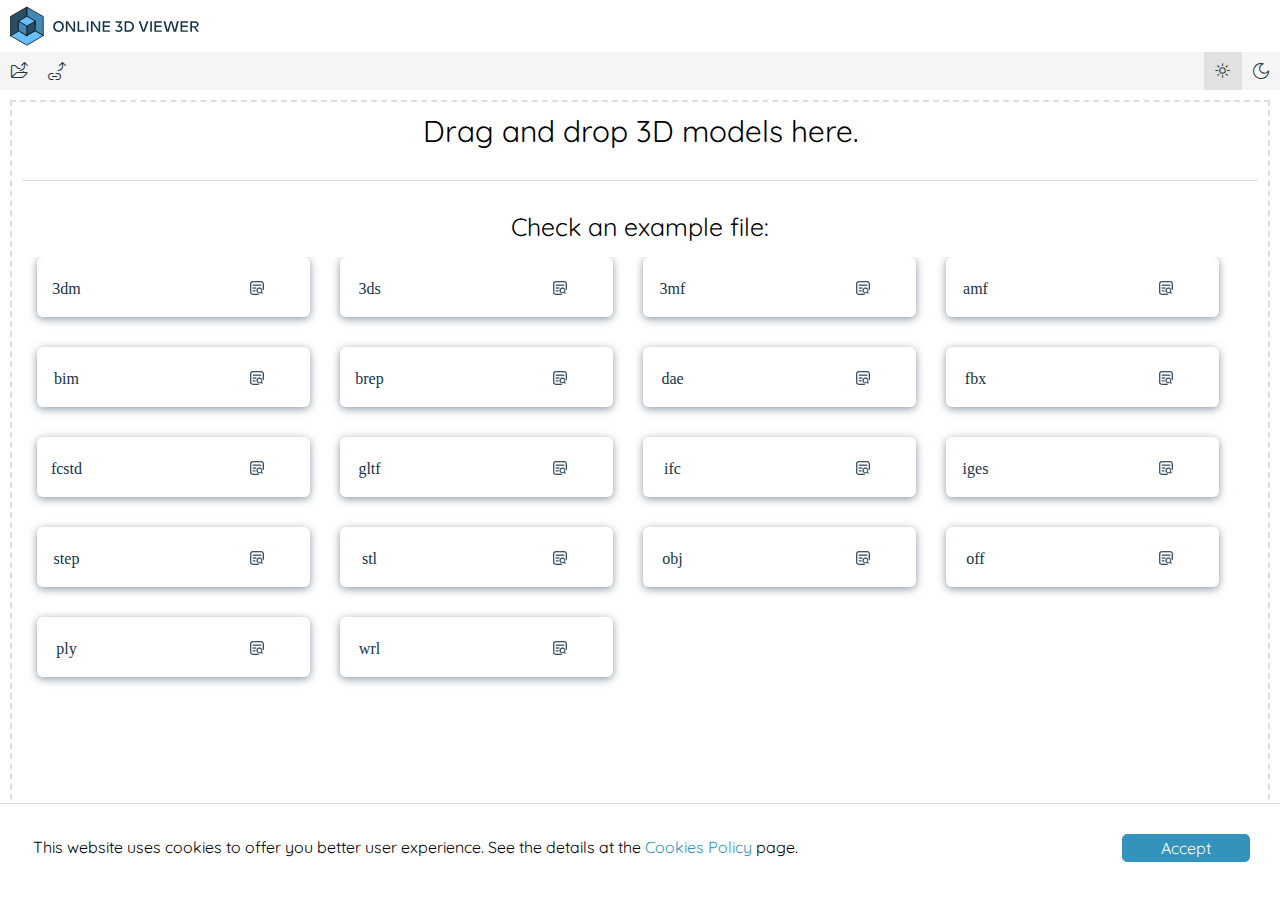
<file: index.html>
<!DOCTYPE html>
<html>

<head>
    <meta http-equiv="content-type" content="text/html;charset=utf-8">
    <meta name="viewport" content="width=device-width, user-scalable=no">
    <link rel="icon" type="image/png" href="assets/images/3dviewer_net_favicon.ico">
    <link rel="canonical" href="https://3dviewer.net">

    <title>Online 3D Viewer</title>

    <!-- meta start -->
    <!-- meta end -->

    <link rel="stylesheet" type="text/css" href="o3dv/o3dv.website.min.css?v=0.12.0">
    <script type="text/javascript" src="o3dv/o3dv.website.min.js?v=0.12.0"></script>


    <!-- analytics start -->
    <script type="text/javascript">
        OV.SetWebsiteEventHandler ((eventName, eventLabel, eventParams) => {
            console.log ({
                eventName : eventName,
                eventLabel : eventLabel,
                eventParams : eventParams
            });
        });
    </script>
    <!-- analytics end -->

    <script type="text/javascript">
         OV.StartWebsite ('libs');
    </script>

</head>

<body>
    <input type="file" id="open_file" style="display:none;" multiple></input>
    <div class="header" id="header">
        <div class="title">
            <div class="title_left">
                <a href="index.html">
                    <svg class="logo_image"><use href="assets/images/3dviewer_net_logo_text.svg#logo"></use></svg>
                </a>
            </div>
            <div class="main_file_name only_full_width" id="main_file_name"></div>
        </div>
        <div class="toolbar" id="toolbar"></div>
    </div>
    <div class="main" id="main">
        <div class="main_left_container only_full_width" id="main_left_container">
            <div class="main_navigator ov_panel_set_container" id="main_navigator"></div>
            <div class="main_splitter" id="main_navigator_splitter"></div>
        </div>
        <div class="main_viewer" id="main_viewer"></div>
        <div class="main_right_container only_full_width" id="main_right_container">
            <div class="main_splitter" id="main_sidebar_splitter"></div>
            <div class="main_sidebar ov_panel_set_right_container" id="main_sidebar"></div>
        </div>
    </div>
    <div class="intro ov_thin_scrollbar" id="intro">
        <div class="intro_content" id="intro_content">
            <div class="intro_logo">
                <!-- <svg class="intro_logo"><use href="assets/images/3dviewer_net_logo_text.svg#logo"></use></svg> -->
                <div class="intro_dragdrop_text">Drag and drop 3D models here.</div>
            </div>
            <div class="intro_formats">
                <div class="intro_formats_title">Check an example file:</div>
                <div class="intro_file_formats">
                    <div class="intro_file_formatsa">
                        <div class="filediv">3dm</div>
                        <a href="#model=assets/models/RhinoLogo.3dm"></a>
                    </div>
                    <div class="intro_file_formatsa">
                        <div class="filediv">3ds</div>
                        <a href="#model=assets/models/cubes.3ds,assets/models/texture.png"></a>
                    </div>
                    
                    <div class="intro_file_formatsa">
                        <div class="filediv">3mf</div>
                        <a href="#model=assets/models/rhombicuboctahedron.3mf"></a>
                    </div>
                    
                    <div class="intro_file_formatsa">
                        <div class="filediv">amf</div>
                        <a href="#model=assets/models/rook.amf"></a>
                    </div>
                    
                    <div class="intro_file_formatsa">
                        <div class="filediv">bim</div>
                        <a href="#model=assets/models/MultipleMeshes.bim"></a>
                    </div>
                    
                    <div class="intro_file_formatsa">
                        <div class="filediv">brep</div>
                        <a href="#model=assets/models/as1_pe_203.brep"></a>
                    </div>
                    
                    <div class="intro_file_formatsa">
                        <div class="filediv">dae</div>
                        <a href="#model=assets/models/X_Bot.dae"></a>
                    </div>
                    
                    <div class="intro_file_formatsa">
                        <div class="filediv">fbx</div>
                        <a href="#model=assets/models/Y_Bot.fbx"></a>
                    </div>
                    
                    <div class="intro_file_formatsa">
                        <div class="filediv">fcstd</div>
                        <a href="#model=assets/models/ArchDetail.FCStd"></a>
                    </div>
                    
                    <div class="intro_file_formatsa">
                        <div class="filediv">gltf</div>
                        <a href="#model=assets/models/DamagedHelmet.glb"></a>
                    </div>
                    
                    <div class="intro_file_formatsa">
                        <div class="filediv">ifc</div>
                        <a href="#model=assets/models/haus.ifc"></a>
                    </div>
                    
                    <div class="intro_file_formatsa">
                        <div class="filediv">iges</div>
                        <a href="#model=assets/models/as1_pe_203.igs"></a>
                    </div>
                    
                    <div class="intro_file_formatsa">
                        <div class="filediv">step</div>
                        <a href="#model=assets/models/as1_pe_203.stp"></a>
                    </div>
                    
                    <div class="intro_file_formatsa">
                        <div class="filediv">stl</div>
                        <a href="#model=assets/models/utah_teapot.stl"></a>
                    </div>
                    
                    <div class="intro_file_formatsa">
                        <div class="filediv">obj</div>
                        <a href="#model=assets/models/solids.obj,assets/models/solids.mtl"></a>
                    </div>
                    
                    <div class="intro_file_formatsa">
                        <div class="filediv">off</div>
                        <a href="#model=assets/models/cube.off"></a>
                    </div>
                    
                    <div class="intro_file_formatsa">
                        <div class="filediv">ply</div>
                        <a href="#model=assets/models/cow.ply"></a>
                    </div>
                    
                    <div class="intro_file_formatsa">
                        <div class="filediv">wrl</div>
                        <a href="#model=assets/models/extrusion3.wrl"></a>
                    </div>  
                </div>
                <div class="intro_file_formats" id="fileList">
                    <!-- 文件列表将通过 JavaScript 动态生成 -->
                </div>
            </div>
        </div>
    </div>
</body>

<script>
    document.addEventListener("DOMContentLoaded", function() {
        // 获取上传按钮和文件输入框
        var uploadButton = document.getElementById("uploadButton");
        var fileInput = document.getElementById("fileInput");
        var fileList = document.getElementById("fileList");

        // 添加点击事件监听器
        uploadButton.addEventListener("click", function() {
            // 触发文件选择框
            fileInput.click();
        });

        // 添加文件变化事件监听器
        fileInput.addEventListener("change", function() {
            // 创建 FormData 对象，用于将文件数据发送到服务器
            var formData = new FormData();
            formData.append("file", fileInput.files[0]);

            // 发送 AJAX 请求
            var xhr = new XMLHttpRequest();
            xhr.open("POST", "/sansi/model/preview/upload");
            xhr.onload = function() {
                if (xhr.status === 200) {
                    // 文件上传成功后刷新文件列表
                    fetchFileList();
                    alert("文件上传成功");
                } else {
                    alert("文件上传失败");
                }
            };
            xhr.send(formData);
        });

        // 定义生成文件列表的函数
        function renderFileList(files) {
            // 清空文件列表容器
            fileList.innerHTML = "";

            // 遍历文件列表，动态生成文件列表项
            files.forEach(function(filename) {
                // 创建文件列表项容器
                var fileItem = document.createElement("div");
                fileItem.classList.add("intro_file_form_user");

                // 创建文件名容器
                var fileNameDiv = document.createElement("div");
                fileNameDiv.textContent = filename;
                fileNameDiv.classList.add("test")

                // 创建文件名链接
                var fileLink = document.createElement("a");
                fileLink.href = "#model=/sansi/model/preview/models/" + filename;

                // 创建删除按钮
                var deleteButton = document.createElement("div");
                deleteButton.classList.add("deleteButton");

                var copyLinkButton = document.createElement("div");
                copyLinkButton.classList.add("copyButton")

                // 添加点击事件监听器，点击按钮复制链接到剪贴板
                copyLinkButton.addEventListener("click", function() {
                    var linkToCopy = window.location.origin + "/sansi/model/preview/models/" + filename;

                    // 创建一个临时的 textarea 元素来存放链接
                    var tempTextArea = document.createElement("textarea");
                    tempTextArea.value = linkToCopy;

                    // 将 textarea 元素添加到页面中
                    document.body.appendChild(tempTextArea);

                    // 选中并复制链接
                    tempTextArea.select();
                    document.execCommand("copy");

                    // 移除临时的 textarea 元素
                    document.body.removeChild(tempTextArea);

                    // 提示用户链接已复制
                    alert("链接已复制到剪贴板");
                });

                // 添加点击事件监听器，点击按钮弹出确认框
                deleteButton.addEventListener("click", function() {
                    var confirmed = confirm("确定要删除文件 " + filename + " 吗？");
                    if (confirmed) {
                        // 发送删除请求
                        fetch("/sansi/model/preview/delete", {
                            method: "POST",
                            headers: {
                                "Content-Type": "application/x-www-form-urlencoded"
                            },
                            body: "filename=" + encodeURIComponent(filename)
                        })
                            .then(response => response.json())
                            .then(data => {
                                // 删除成功后重新渲染文件列表
                                if (data.message === "文件删除成功") {
                                    fetchFileList();
                                } else {
                                    alert("删除文件失败：" + data.error);
                                }
                            })
                            .catch(error => console.error("Error deleting file:", error));
                    }
                });
                // 将文件名链接和删除按钮添加到文件列表项容器中
                fileItem.appendChild(fileNameDiv);
                fileItem.appendChild(fileLink);
                fileItem.appendChild(copyLinkButton);
                fileItem.appendChild(deleteButton);
                // 将文件列表项添加到文件列表容器中
                fileList.appendChild(fileItem);
            });
        }

        // 定义获取文件列表的函数
        function fetchFileList() {
            fetch("/sansi/model/preview/list")
                .then(response => response.json())
                .then(data => {
                    renderFileList(data.files);
                })
                .catch(error => console.error("Error fetching file list:", error));
        }

        // 首次加载页面时获取文件列表
        fetchFileList();
    });
</script>


<style>
.intro_file_formats {
    display: flex;
    flex-wrap: wrap; /* 当内容超出一行时自动换行 */
    justify-content: left;
    white-space: nowrap; /* 防止文本换行 */
    overflow: hidden; /* 隐藏超出部分 */
    text-overflow: ellipsis; /* 超出部分显示为... */
    }
    .uploadButtonfont{
        width: 56px;
        height: 14px;
        font-family: SourceHanSansCN-Medium;
        font-size: 14px;
        font-weight: normal;
        font-stretch: normal;
        letter-spacing: 0px;
        color: #ffffff;
    }
    .uploadButton {
        width: 128px;
        height: 28px;
        background-color: #15334a;
        border-radius: 4px;
    }
    .uploadButton:hover {
        background-color: #0056b3;
        border-color: #0056b3;
    }
    .intro_file_formatsa {
        width: 273px;
        height: 60px;
        background-color: #ffffff;
        box-shadow: 0px 2px 8px 0px rgba(90, 110, 125, 0.7);
        border-radius: 6px;
        margin-bottom: 30px;
        margin-left: 15px;
        margin-right: 15px;
        display: flex;
        justify-content: space-between; /* 添加此行 */
        align-items: center; /* 垂直居中对齐 */
    }

    .intro_file_formatsa > div {
        margin-left: 13px;
        width: 33px;
        height: 14px;
        font-family: SourceHanSansCN-Medium;
        font-size: 16px;
        font-weight: normal;
        font-stretch: normal;
        letter-spacing: 0px;
        color: #15334a;
    }

    .intro_file_formatsa > a {
        width: 0px !important; 
        height: 8px !important;
        display: inline-block;
        margin-left: 6px;
        margin-right: 46px;
        background-image: url('assets/images/icon-chakan.png');
        background-size: 18px 18px; /* 修正背景图片尺寸 */
    }

    .intro_file_form_user {
        width: 273px;
        height: 60px;
        background-color: #ffffff;
        box-shadow: 0px 2px 8px 0px rgba(90, 110, 125, 0.7);
        border-radius: 6px;
        margin-bottom: 30px;
        margin-left: 15px;
        margin-right: 15px;
        display: flex;
        align-items: center; /* 垂直居中对齐 */
    }

    .intro_file_form_user > a {
        width: 0px !important; 
        height: 8px !important;
        display: inline-block;
        margin-left: 6px;
        margin-right: 14px;
        background-image: url('assets/images/icon-chakan.png');
        background-size: 18px 18px; /* 修正背景图片尺寸 */
    }

    .test{
        margin-left: 13px;
        margin-right: 0px;
        text-align: left;
        width: 163px;
        height: 14px;
        font-family: SourceHanSansCN-Medium;
        font-size: 16px;
        font-weight: normal;
        font-stretch: normal;
        letter-spacing: 0px;
        color: #15334a;
    }
    .deleteButton {
        width: 18px !important; 
        height: 18px !important;
        margin-left: 9px;
        margin-right: 9px;
        background-image: url('assets/images/icon-shanchu.png');
        background-size: 18px 18px; /* 修正背景图片尺寸 */
    }
    /* 悬停时改变背景颜色 */
    .deleteButton:hover {
        background-color: #c9e5f8;;
    }
    .copyButton {
        width: 18px !important; 
        height: 18px !important;
        background-image: url('assets/images/icon-fuzhi.png');
        background-size: 18px 18px; /* 修正背景图片尺寸 */
    }
    /* 悬停时改变背景颜色 */
    .copyButton:hover {
        background-color: #c9e5f8;;
    }
</style>

<style>
    div.intro_content {
        width: 100% !important;
        max-width: 100% !important;
        top:0px !important;
    }
</style>
</html>
</file>
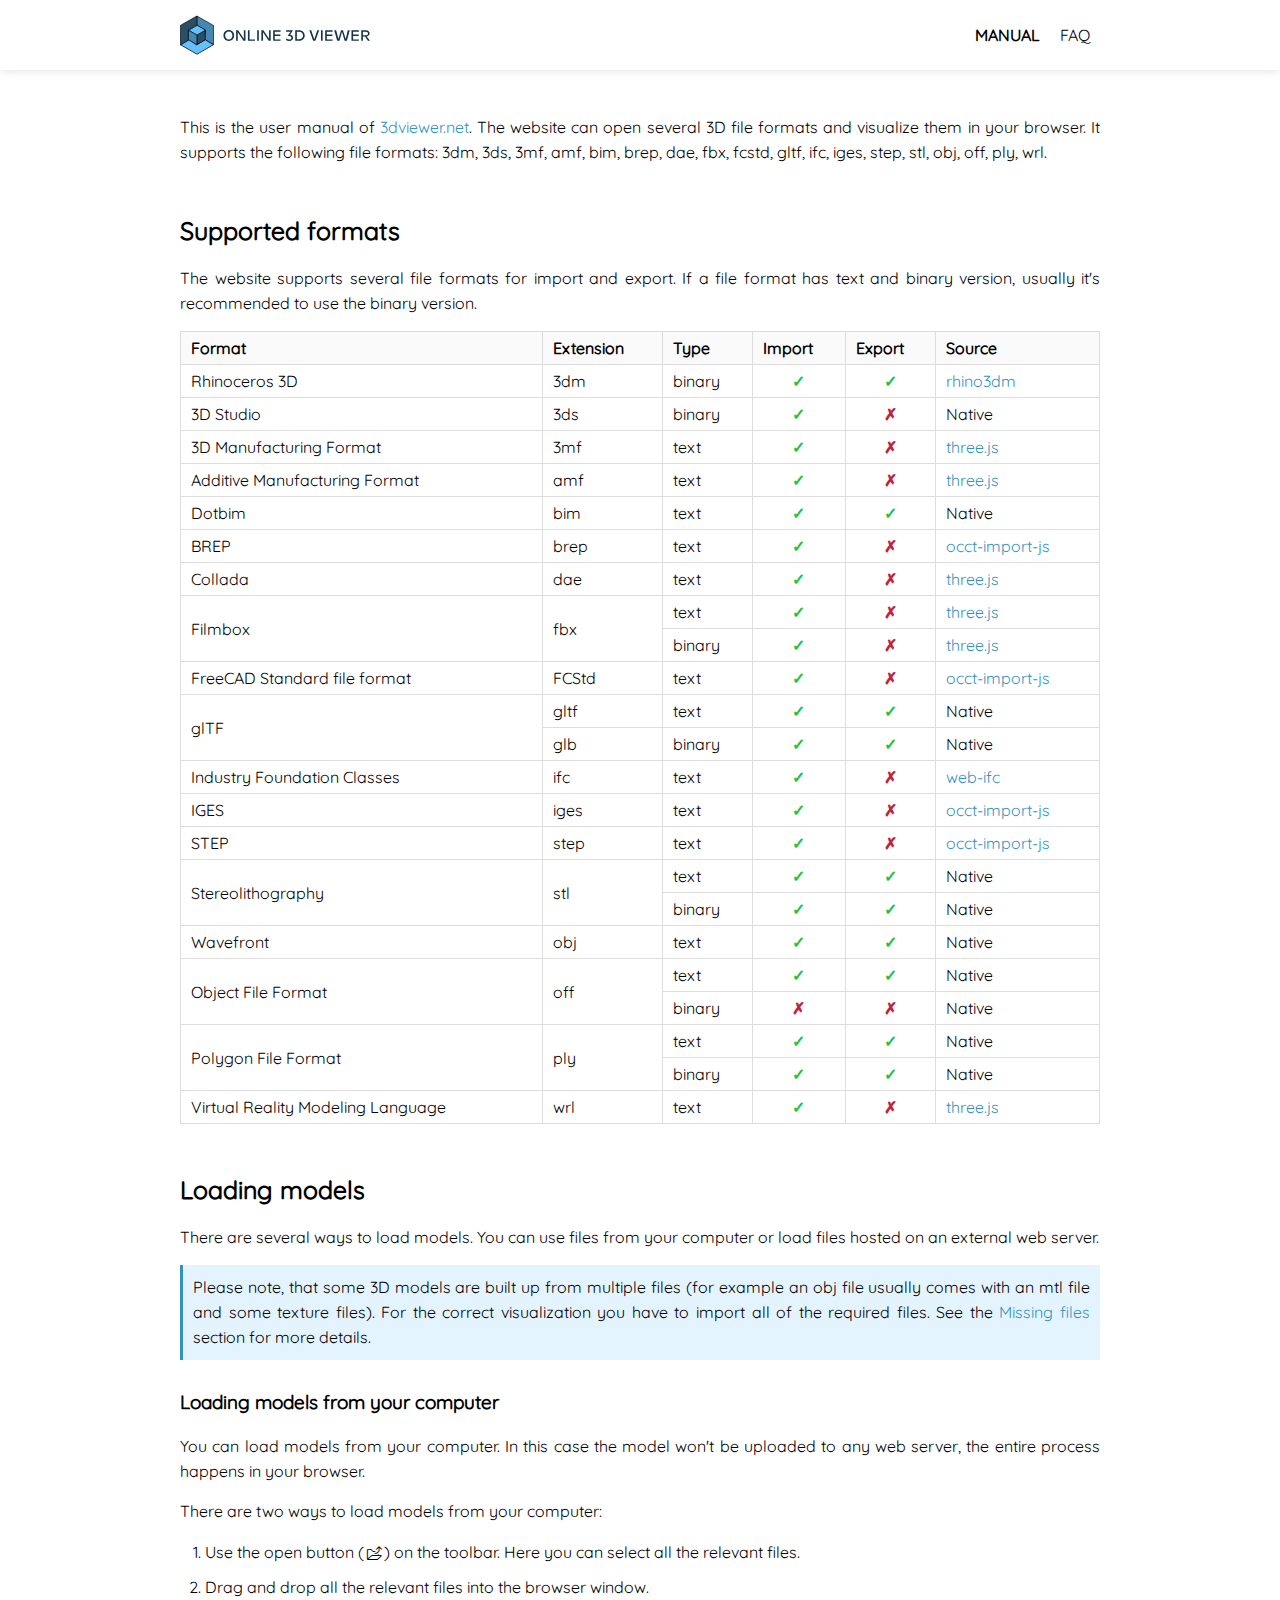
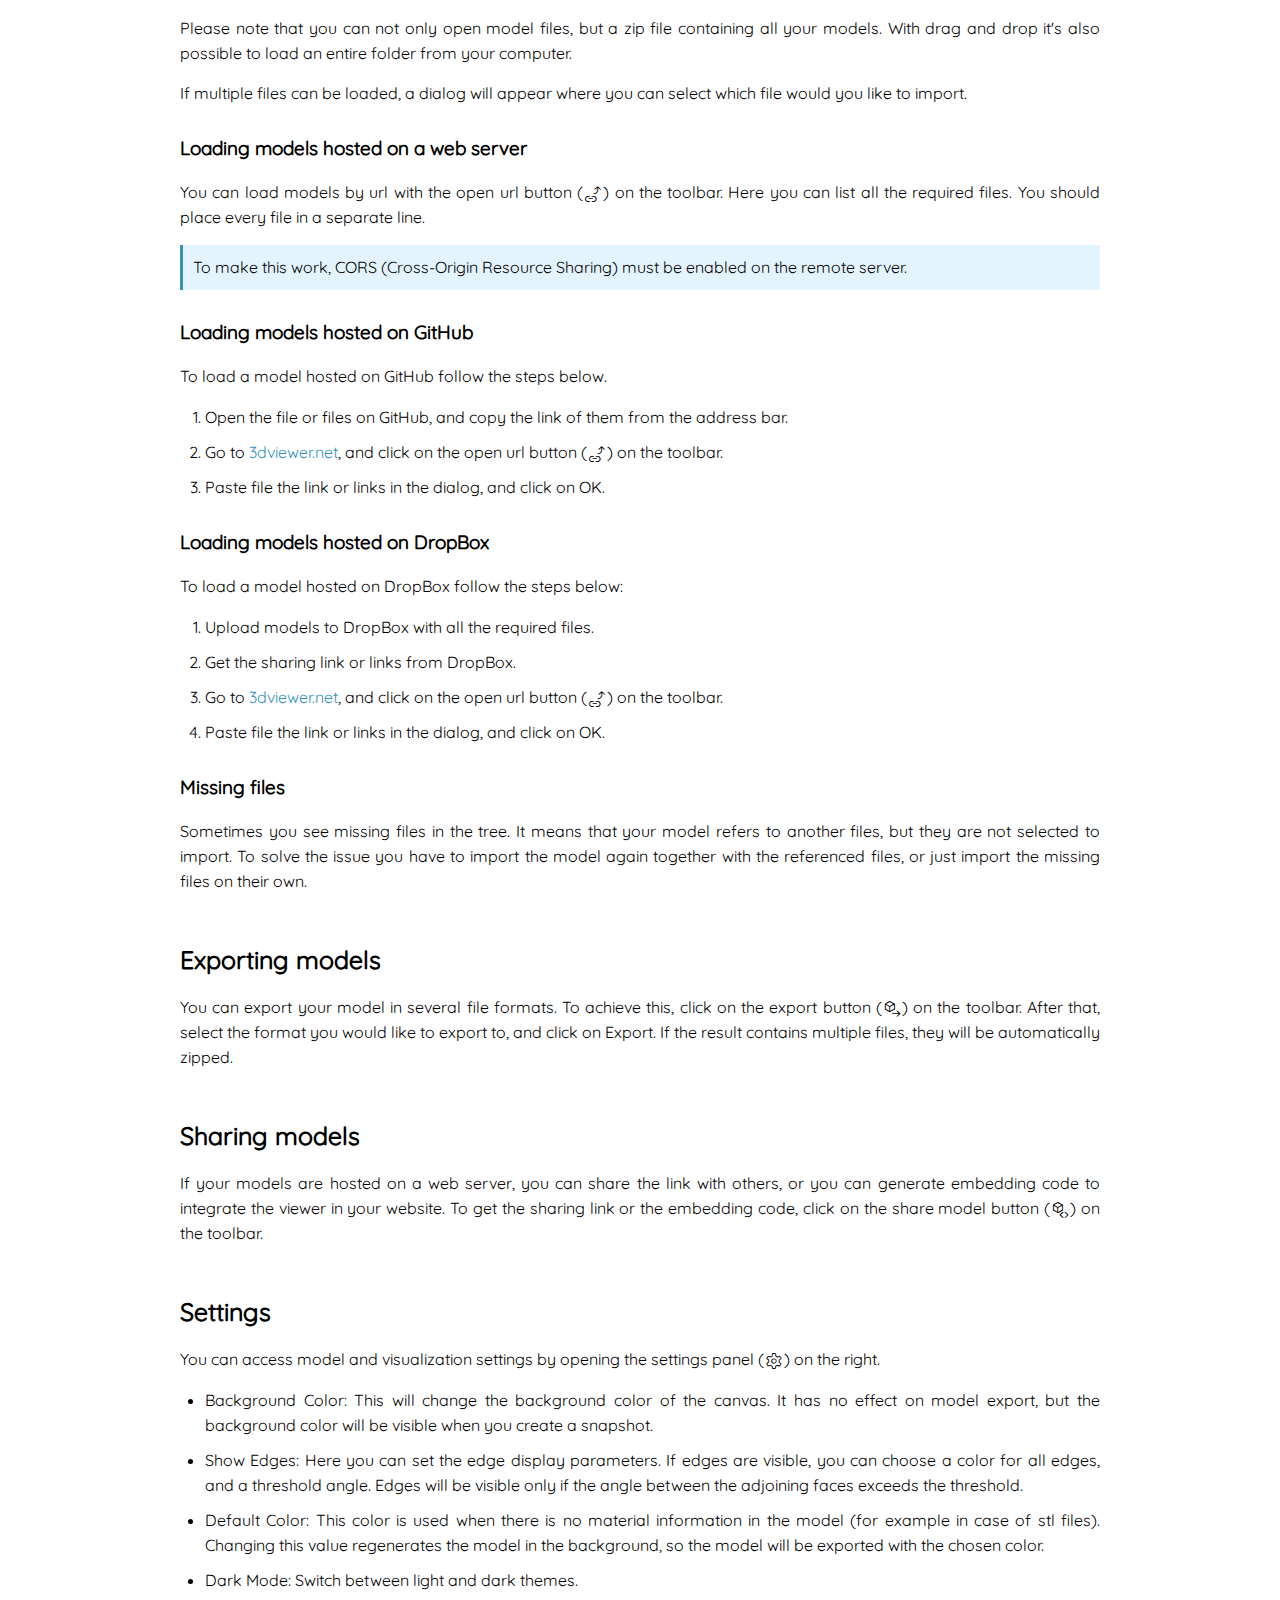
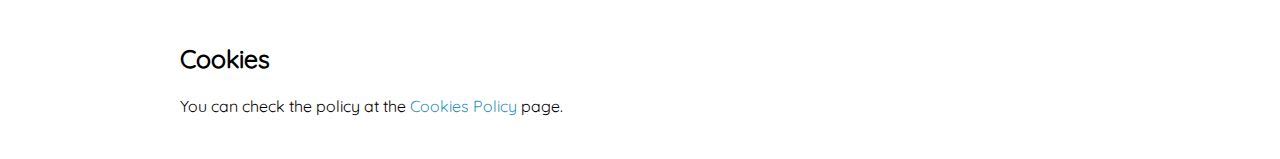
<file: info/index.html>
<!DOCTYPE html>
<html>

<head>
	<meta http-equiv="content-type" content="text/html;charset=utf-8">
	<meta name="viewport" content="width=device-width, user-scalable=no">
	<link rel="icon" type="image/png" href="../assets/images/3dviewer_net_favicon.ico">
	<link rel="canonical" href="https://3dviewer.net/info">

	<title>Online 3D Viewer</title>

	<link rel="stylesheet" type="text/css" href="css/icons.css">
	<link rel="stylesheet" type="text/css" href="css/info.css">
	<script type="text/javascript" src="js/info.js"></script>

	<!-- meta start -->
	<!-- meta end -->

	<!-- analytics start -->
	<!-- analytics end -->

</head>

<body>
	<script type="text/javascript">
		GenerateHeader ('MANUAL');
	</script>
	<div class="frame">
		<div class="main">
		<p>
			This is the user manual of <a href="https://3dviewer.net">3dviewer.net</a>.
			The website can open several 3D file formats and visualize them in your browser.
			It supports the following file formats: 3dm, 3ds, 3mf, amf, bim, brep, dae, fbx, fcstd, gltf, ifc, iges, step, stl, obj, off, ply, wrl.
		</p>
		<h1 id="supported_formats">Supported formats</h2>
		<p>
			The website supports several file formats for import and export. If a file format has text and binary version,
			usually it's recommended to use the binary version.
		</p>
		<p>
			<table class="formats">
				<tr>
					<th>Format</th>
					<th>Extension</th>
					<th>Type</th>
					<th>Import</th>
					<th>Export</th>
					<th>Source</th>
				</tr>
				<tr>
					<td>Rhinoceros 3D</td>
					<td>3dm</td>
					<td>binary</td>
					<td class="center green">&#x2713</td>
					<td class="center green">&#x2713</td>
					<td><a href="https://github.com/mcneel/rhino3dm">rhino3dm</a></td>
				</tr>
				<tr>
					<td>3D Studio</td>
					<td>3ds</td>
					<td>binary</td>
					<td class="center green">&#x2713</td>
					<td class="center red">&#x2717</td>
					<td>Native</td>
				</tr>
				<tr>
					<td>3D Manufacturing Format</td>
					<td>3mf</td>
					<td>text</td>
					<td class="center green">&#x2713</td>
					<td class="center red">&#x2717</td>
					<td><a href="https://github.com/mrdoob/three.js">three.js</a></td>
				</tr>
				<tr>
					<td>Additive Manufacturing Format</td>
					<td>amf</td>
					<td>text</td>
					<td class="center green">&#x2713</td>
					<td class="center red">&#x2717</td>
					<td><a href="https://github.com/mrdoob/three.js">three.js</a></td>
				</tr>
				<tr>
					<td>Dotbim</td>
					<td>bim</td>
					<td>text</td>
					<td class="center green">&#x2713</td>
					<td class="center green">&#x2713</td>
					<td>Native</td>
				</tr>
				<tr>
					<td>BREP</td>
					<td>brep</td>
					<td>text</td>
					<td class="center green">&#x2713</td>
					<td class="center red">&#x2717</td>
					<td><a href="https://github.com/kovacsv/occt-import-js">occt-import-js</a></td>
				</tr>
				<tr>
					<td>Collada</td>
					<td>dae</td>
					<td>text</td>
					<td class="center green">&#x2713</td>
					<td class="center red">&#x2717</td>
					<td><a href="https://github.com/mrdoob/three.js">three.js</a></td>
				</tr>
				<tr>
					<td rowspan="2">Filmbox</td>
					<td rowspan="2">fbx</td>
					<td>text</td>
					<td class="center green">&#x2713</td>
					<td class="center red">&#x2717</td>
					<td><a href="https://github.com/mrdoob/three.js">three.js</a></td>
				</tr>
				<tr>
					<td class="hidden"></td>
					<td class="hidden"></td>
					<td>binary</td>
					<td class="center green">&#x2713</td>
					<td class="center red">&#x2717</td>
					<td><a href="https://github.com/mrdoob/three.js">three.js</a></td>
				</tr>
				<tr>
					<td>FreeCAD Standard file format</td>
					<td>FCStd</td>
					<td>text</td>
					<td class="center green">&#x2713</td>
					<td class="center red">&#x2717</td>
					<td><a href="https://github.com/kovacsv/occt-import-js">occt-import-js</a></td>
				</tr>
				<tr>
					<td rowspan="2">glTF</td>
					<td>gltf</td>
					<td>text</td>
					<td class="center green">&#x2713</td>
					<td class="center green">&#x2713</td>
					<td>Native</td>
				</tr>
				<tr>
					<td class="hidden"></td>
					<td>glb</td>
					<td>binary</td>
					<td class="center green">&#x2713</td>
					<td class="center green">&#x2713</td>
					<td>Native</td>
				</tr>
				<tr>
					<td>Industry Foundation Classes</td>
					<td>ifc</td>
					<td>text</td>
					<td class="center green">&#x2713</td>
					<td class="center red">&#x2717</td>
					<td><a href="https://github.com/tomvandig/web-ifc">web-ifc</a></td>
				</tr>
				<tr>
					<td>IGES</td>
					<td>iges</td>
					<td>text</td>
					<td class="center green">&#x2713</td>
					<td class="center red">&#x2717</td>
					<td><a href="https://github.com/kovacsv/occt-import-js">occt-import-js</a></td>
				</tr>
				<tr>
					<td>STEP</td>
					<td>step</td>
					<td>text</td>
					<td class="center green">&#x2713</td>
					<td class="center red">&#x2717</td>
					<td><a href="https://github.com/kovacsv/occt-import-js">occt-import-js</a></td>
				</tr>
				<tr>
					<td rowspan="2">Stereolithography</td>
					<td rowspan="2">stl</td>
					<td>text</td>
					<td class="center green">&#x2713</td>
					<td class="center green">&#x2713</td>
					<td>Native</td>
				</tr>
				<tr>
					<td class="hidden"></td>
					<td class="hidden"></td>
					<td>binary</td>
					<td class="center green">&#x2713</td>
					<td class="center green">&#x2713</td>
					<td>Native</td>
				</tr>
				<tr>
					<td>Wavefront</td>
					<td>obj</td>
					<td>text</td>
					<td class="center green">&#x2713</td>
					<td class="center green">&#x2713</td>
					<td>Native</td>
				</tr>
				<tr>
					<td rowspan="2">Object File Format</td>
					<td rowspan="2">off</td>
					<td>text</td>
					<td class="center green">&#x2713</td>
					<td class="center green">&#x2713</td>
					<td>Native</td>
				</tr>
				<tr>
					<td class="hidden"></td>
					<td class="hidden"></td>
					<td>binary</td>
					<td class="center red">&#x2717</td>
					<td class="center red">&#x2717</td>
					<td>Native</td>
				</tr>
				<tr>
					<td rowspan="2">Polygon File Format</td>
					<td rowspan="2">ply</td>
					<td>text</td>
					<td class="center green">&#x2713</td>
					<td class="center green">&#x2713</td>
					<td>Native</td>
				</tr>
				<tr>
					<td class="hidden"></td>
					<td class="hidden"></td>
					<td>binary</td>
					<td class="center green">&#x2713</td>
					<td class="center green">&#x2713</td>
					<td>Native</td>
				</tr>
				<tr>
					<td>Virtual Reality Modeling Language</td>
					<td>wrl</td>
					<td>text</td>
					<td class="center green">&#x2713</td>
					<td class="center red">&#x2717</td>
					<td><a href="https://github.com/mrdoob/three.js">three.js</a></td>
				</tr>
			</table>
		</p>
		<h1 id="loading_models">Loading models</h1>
		<p>
			There are several ways to load models. You can use files from your computer or load files hosted on an external web server.
		</p>
		<p class="info">
			Please note, that some 3D models are built up from multiple files (for example an obj file usually comes with an mtl file
			and some texture files). For the correct visualization you have to import all of the required files. See the <a href="#missing_files">Missing files</a>
			section for more details.
		</p>
		<h2>Loading models from your computer</h2>
		<p>
			You can load models from your computer. In this case the model won't be uploaded to any web server,
			the entire process happens in your browser.
		</p>
		<p>
			There are two ways to load models from your computer:
			<ol>
				<li>
					Use the open button (<i class="icon icon-open"></i>) on the toolbar. Here you can select all the relevant files.
				</li>
				<li>
					Drag and drop all the relevant files into the browser window.
				</li>
			</ol>
		</p>
		<p>
			Please note that you can not only open model files, but a zip file containing all your models. With drag and drop
			it's also possible to load an entire folder from your computer.
		</p>
		<p>
			If multiple files can be loaded, a dialog will appear where you can select which file would you like to import.
		</p>
		<h2>Loading models hosted on a web server</h2>
		<p>
			You can load models by url with the open url button (<i class="icon icon-open_url"></i>) on the toolbar.
			Here you can list all the required files. You should place every file in a separate line.
		</p>
		<p class="info">
			To make this work, CORS (Cross-Origin Resource Sharing) must be enabled on the remote server.
		</p>
		<h2>Loading models hosted on GitHub</h2>
		<p>
			To load a model hosted on GitHub follow the steps below.
		</p>
		<p>
			<ol>
				<li>Open the file or files on GitHub, and copy the link of them from the address bar.</li>
				<li>Go to <a href="https://3dviewer.net">3dviewer.net</a>, and click on the open url button (<i class="icon icon-open_url"></i>) on the toolbar.</li>
				<li>Paste file the link or links in the dialog, and click on OK.</li>
			</ol>
		</p>
		<h2>Loading models hosted on DropBox</h2>
		<p>
			To load a model hosted on DropBox follow the steps below:
		</p>
		<p>
			<ol>
				<li>Upload models to DropBox with all the required files.</li>
				<li>Get the sharing link or links from DropBox.</li>
				<li>Go to <a href="https://3dviewer.net">3dviewer.net</a>, and click on the open url button (<i class="icon icon-open_url"></i>) on the toolbar.</li>
				<li>Paste file the link or links in the dialog, and click on OK.</li>
			</ol>
		</p>
		<h2 id="missing_files">Missing files</h2>
		<p>
			Sometimes you see missing files in the tree. It means that your model
			refers to another files, but they are not selected to import. To solve the issue you have to import the model again together with the referenced
			files, or just import the missing files on their own.
		</p>
		<h1 id="exporting_models">Exporting models</h1>
		<p>
			You can export your model in several file formats. To achieve this, click on the export button (<i class="icon icon-export"></i>) on the toolbar.
			After that, select the format you would like to export to, and click on Export. If the result contains multiple files,
			they will be automatically zipped.
		</p>
		<h1 id="sharing_models">Sharing models</h1>
		<p>
			If your models are hosted on a web server, you can share the link with others, or you can generate embedding code to integrate the viewer in your website.
			To get the sharing link or the embedding code, click on the share model button (<i class="icon icon-share"></i>) on the toolbar.
		</p>
		<h1 id="settings">Settings</h1>
		<p>
			You can access model and visualization settings by opening the settings panel (<i class="icon icon-settings"></i>) on the right.
		</p>
		<p>
			<ul>
				<li>
					Background Color: This will change the background color of the canvas. It has no effect on model export,
					but the background color will be visible when you create a snapshot.
				</li>
				<li>
					Show Edges: Here you can set the edge display parameters. If edges are visible, you can choose a color
					for all edges, and a threshold angle. Edges will be visible only if the angle between the adjoining faces
					exceeds the threshold.
				</li>
				<li>
					Default Color: This color is used when there is no material information in the model (for example in case
					of stl files). Changing this value regenerates the model in the background, so the model will be exported
					with the chosen color.
				</li>
				<li>
					Dark Mode: Switch between light and dark themes.
				</li>
			</ul>
		</p>
		<h1 id="cookies">Cookies</h1>
		<p>
			You can check the policy at the <a href="cookies.html">Cookies Policy</a> page.
		</p>
	</div>
</body>

</html>
</file>
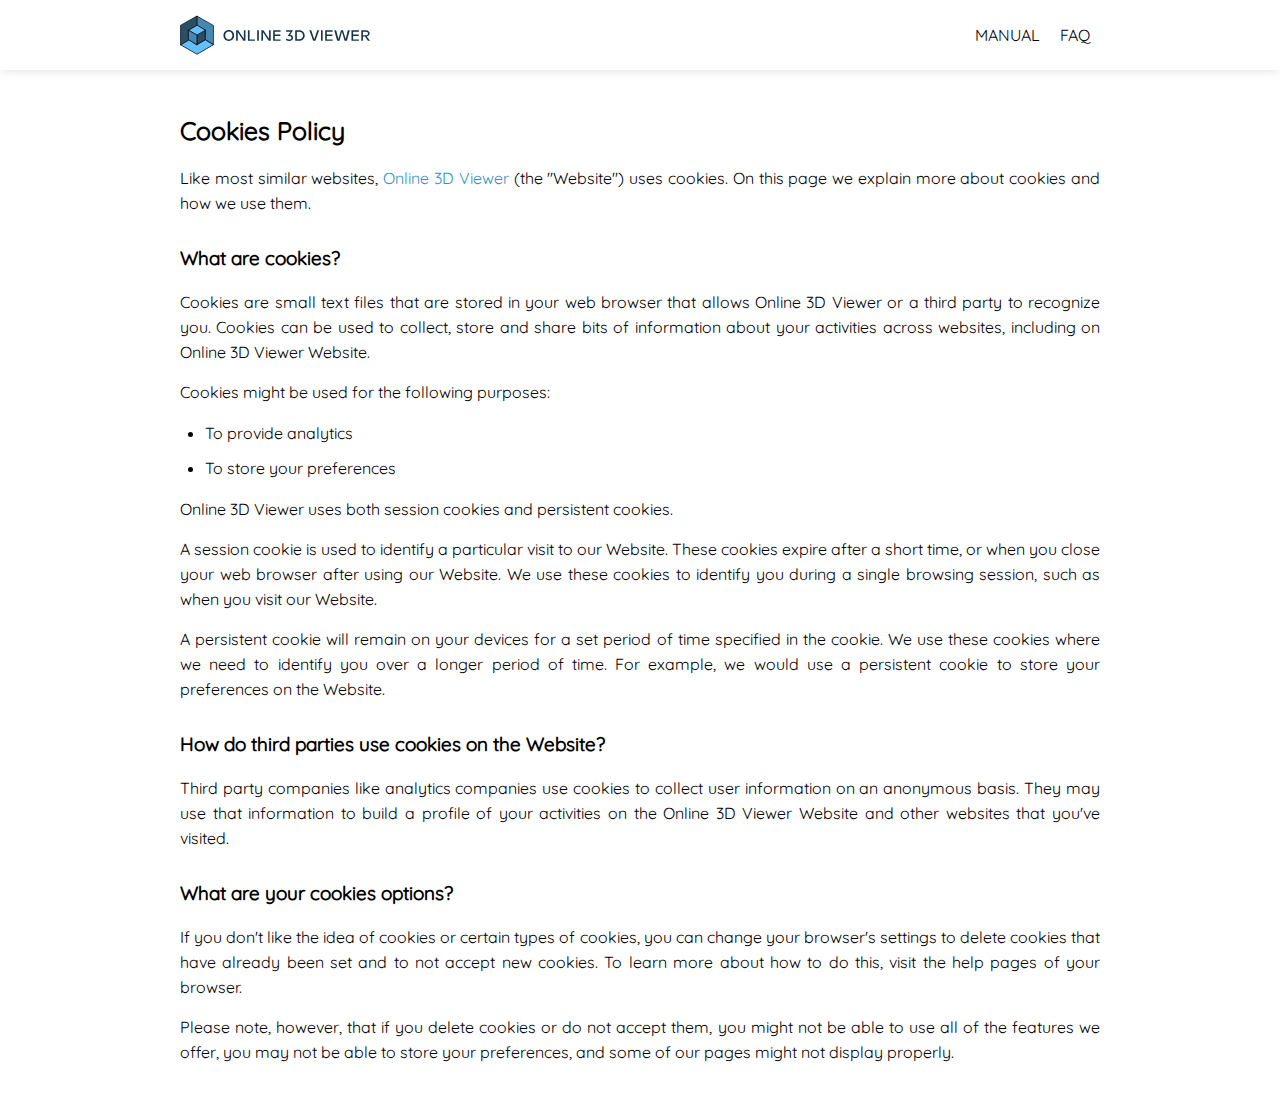
<file: info/cookies.html>
<!DOCTYPE html>
<html>

<head>
	<meta http-equiv="content-type" content="text/html;charset=utf-8">
	<meta name="viewport" content="width=device-width, user-scalable=no">
	<link rel="icon" type="image/png" href="../assets/images/3dviewer_net_favicon.ico">

	<title>Online 3D Viewer</title>

	<link rel="stylesheet" type="text/css" href="css/icons.css">
	<link rel="stylesheet" type="text/css" href="css/info.css">
	<script type="text/javascript" src="js/info.js"></script>

	<!-- meta start -->
	<!-- meta end -->

	<!-- analytics start -->
	<!-- analytics end -->

</head>

<body>
	<script type="text/javascript">
		GenerateHeader ('COOKIES');
	</script>
	<div class="frame">
		<div class="main">
			<h1 class="first">Cookies Policy</h1>
			<p>
				Like most similar websites, <a href="https://3dviewer.net">Online 3D Viewer</a> (the "Website") uses cookies.
				On this page we explain more about cookies and how we use them.
			</p>
			<h2>What are cookies?</h2>
			<p>
				Cookies are small text files that are stored in your web browser that allows Online 3D Viewer or a third party to recognize you.
				Cookies can be used to collect, store and share bits of information about your activities across websites, including on
				Online 3D Viewer Website.
			</p>
			<p>
				Cookies might be used for the following purposes:
			</p>
			<ul>
				<li>To provide analytics</li>
				<li>To store your preferences</li>
			</ul>
			<p>
				Online 3D Viewer uses both session cookies and persistent cookies.
			</p>
			<p>
				A session cookie is used to identify a particular visit to our Website. These cookies expire after a short time,
				or when you close your web browser after using our Website. We use these cookies to identify you during a single browsing session,
				such as when you visit our Website.
			</p>
			<p>
				A persistent cookie will remain on your devices for a set period of time specified in the cookie.
				We use these cookies where we need to identify you over a longer period of time. For example,
				we would use a persistent cookie to store your preferences on the Website.
			</p>
			<h2>How do third parties use cookies on the Website?</h2>
			<p>
				Third party companies like analytics companies use cookies to collect user information on an anonymous basis.
				They may use that information to build a profile of your activities on the Online 3D Viewer Website and
				other websites that you've visited.
			</p>
			<h2>What are your cookies options?</h2>
			<p>
				If you don't like the idea of cookies or certain types of cookies, you can change your browser's settings to
				delete cookies that have already been set and to not accept new cookies. To learn more about how to do this,
				visit the help pages of your browser.
			</p>
			<p>
				Please note, however, that if you delete cookies or do not accept them, you might not be able to use all of
				the features we offer, you may not be able to store your preferences, and some of our pages might not display properly.
			</p>
		</div>
	</div>
</body>

</html>
</file>
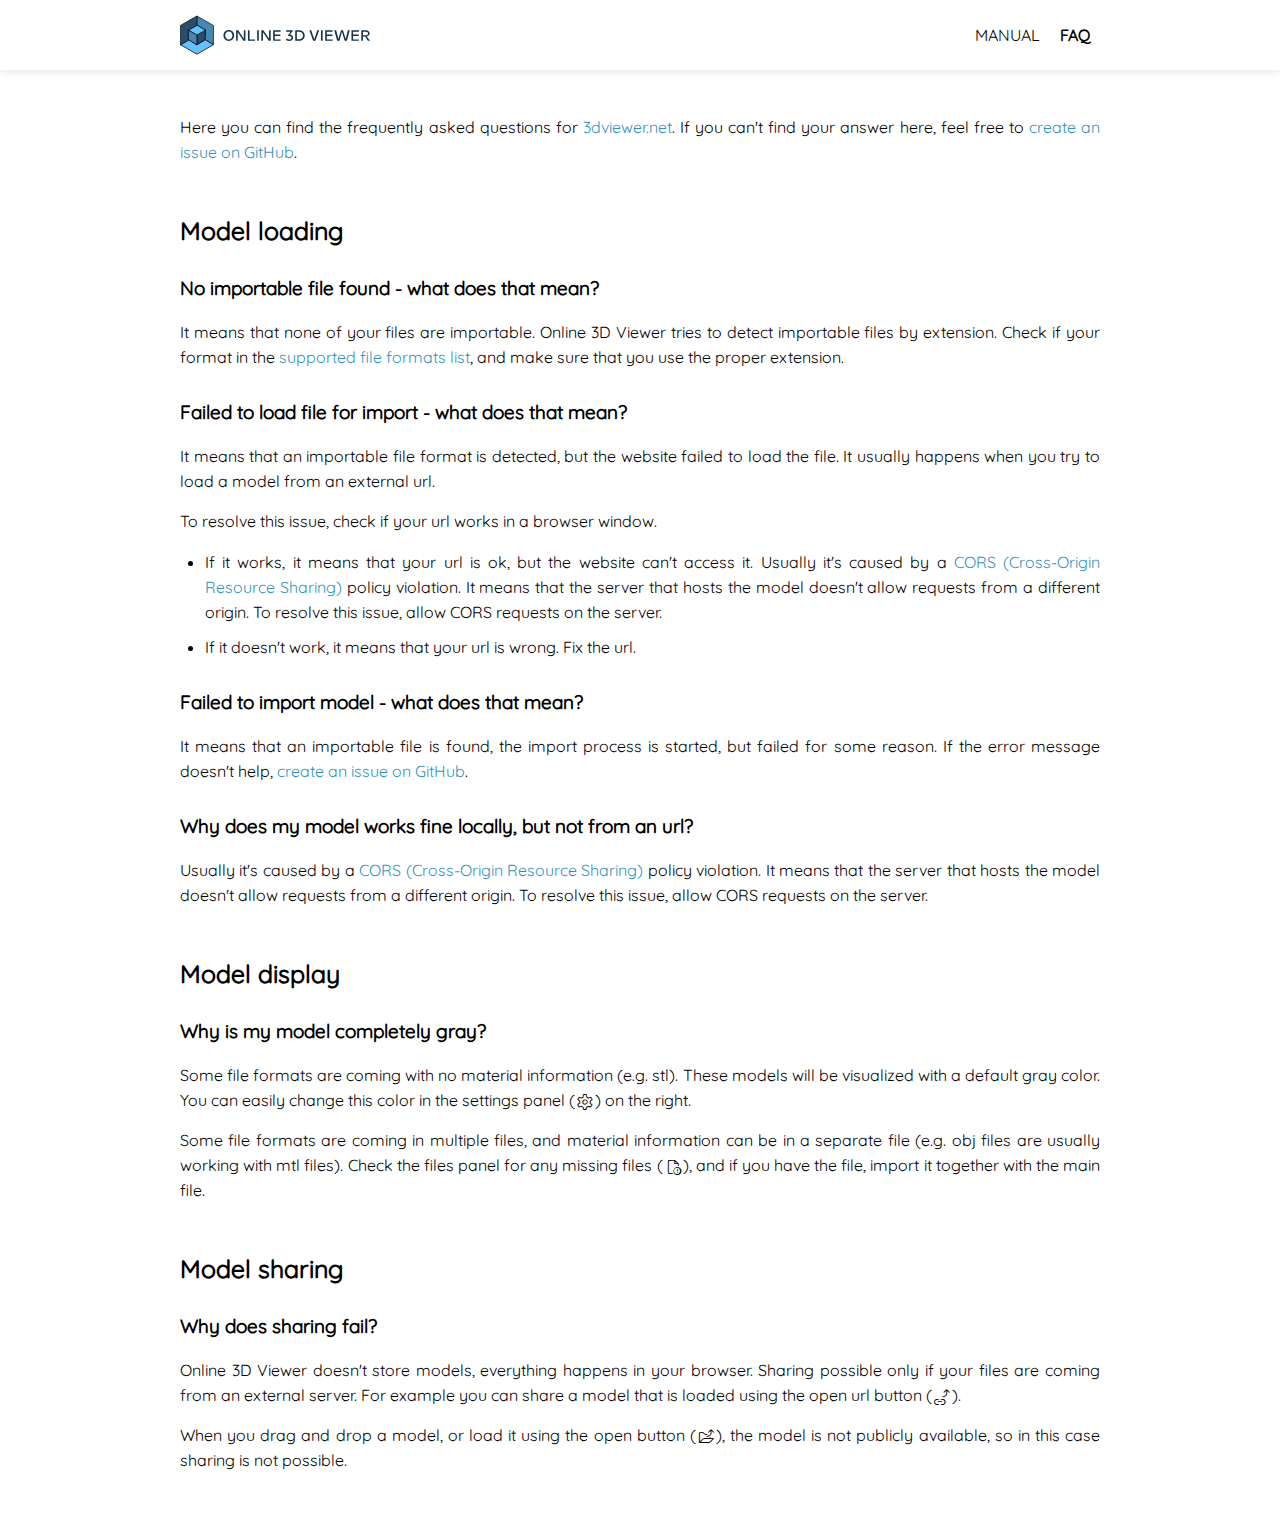
<file: info/faq.html>
<!DOCTYPE html>
<html>

<head>
	<meta http-equiv="content-type" content="text/html;charset=utf-8">
	<meta name="viewport" content="width=device-width, user-scalable=no">
	<link rel="icon" type="image/png" href="../assets/images/3dviewer_net_favicon.ico">

	<title>Online 3D Viewer</title>

	<link rel="stylesheet" type="text/css" href="css/icons.css">
	<link rel="stylesheet" type="text/css" href="css/info.css">
	<script type="text/javascript" src="js/info.js"></script>

	<!-- meta start -->
	<!-- meta end -->

	<!-- analytics start -->
	<!-- analytics end -->

</head>

<body>
	<script type="text/javascript">
		GenerateHeader ('FAQ');
	</script>
	<div class="frame">
		<div class="main">
			<p>
				Here you can find the frequently asked questions for <a href="https://3dviewer.net">3dviewer.net</a>.
				If you can't find your answer here, feel free to
				<a href="https://github.com/kovacsv/Online3DViewer/issues">create an issue on GitHub</a>.
			</p>
			<h1 id="model_loading">Model loading</h1>
			<h2>No importable file found - what does that mean?</h2>
			<p>
				It means that none of your files are importable. Online 3D Viewer tries to detect importable files
				by extension. Check if your format in the <a href="index.html#supported_formats">supported file formats list</a>, and make sure that you use the
				proper extension.
			</p>
			<h2>Failed to load file for import - what does that mean?</h2>
			<p>
				It means that an importable file format is detected, but the website failed to load the file. It usually
				happens when you try to load a model from an external url.
			</p>
			<p>
				To resolve this issue, check if your url works in a browser window.
				<ul>
					<li>
						If it works, it means that your url is ok, but the website can't access it. Usually it's caused by a <a href="https://developer.mozilla.org/en-US/docs/Web/HTTP/CORS">CORS (Cross-Origin Resource Sharing)</a> policy violation.
						It means that the server that hosts the model doesn't allow requests from a different origin. To resolve this issue, allow CORS requests on the server.
					</li>
					<li>
						If it doesn't work, it means that your url is wrong. Fix the url.
					</li>
				</ul>
			</p>
			<h2>Failed to import model - what does that mean?</h2>
			<p>
				It means that an importable file is found, the import process is started, but failed for some reason.
				If the error message doesn't help, <a href="https://github.com/kovacsv/Online3DViewer/issues">create an issue on GitHub</a>.
			</p>
			<h2>Why does my model works fine locally, but not from an url?</h2>
			<p>
				Usually it's caused by a <a href="https://developer.mozilla.org/en-US/docs/Web/HTTP/CORS">CORS (Cross-Origin Resource Sharing)</a> policy violation.
				It means that the server that hosts the model doesn't allow requests from a different origin. To resolve this issue, allow CORS requests on the server.
			</p>
			<h1 id="model_display">Model display</h1>
			<h2>Why is my model completely gray?</h2>
			<p>
				Some file formats are coming with no material information (e.g. stl). These models will be visualized
				with a default gray color. You can easily change this color in the settings panel (<i class="icon icon-settings"></i>) on the right.
			</p>
			<p>
				Some file formats are coming in multiple files, and material information can be in a separate file
				(e.g. obj files are usually working with mtl files). Check the files panel for any missing files (<i class="icon icon-missing_files"></i>), and if you
				have the file, import it together with the main file.
			</p>
			<h1 id="model_sharing">Model sharing</h1>
			<h2>Why does sharing fail?</h2>
			<p>
				Online 3D Viewer doesn't store models, everything happens in your browser. Sharing possible only if your
				files are coming from an external server. For example you can share a model that is loaded using the
				open url button (<i class="icon icon-open_url"></i>).
			</p>
			<p>
				When you drag and drop a model, or load it using the open button (<i class="icon icon-open"></i>), the model
				is not publicly available, so in this case sharing is not possible.
			</p>
		</div>
	</div>
</body>

</html>
</file>
<file: info/css/icons.css>
@font-face {
    font-family: "O3DVIcons";
    src: url("./O3DVIcons.woff?d27bdb5af135068ed4a9350e285e132e") format("woff");
}

i[class^="icon-"]:before, i[class*=" icon-"]:before {
    font-family: O3DVIcons !important;
    font-style: normal;
    font-weight: normal !important;
    font-variant: normal;
    text-transform: none;
    line-height: 1;
    -webkit-font-smoothing: antialiased;
    -moz-osx-font-smoothing: grayscale;
}

.icon-arrow_down:before {
    content: "\f101";
}
.icon-arrow_left:before {
    content: "\f102";
}
.icon-arrow_right:before {
    content: "\f103";
}
.icon-arrow_up:before {
    content: "\f104";
}
.icon-camera_orthographic:before {
    content: "\f105";
}
.icon-camera_perspective:before {
    content: "\f106";
}
.icon-close:before {
    content: "\f107";
}
.icon-collapse:before {
    content: "\f108";
}
.icon-dark_mode:before {
    content: "\f109";
}
.icon-deisolate:before {
    content: "\f10a";
}
.icon-details:before {
    content: "\f10b";
}
.icon-donate:before {
    content: "\f10c";
}
.icon-download:before {
    content: "\f10d";
}
.icon-expand:before {
    content: "\f10e";
}
.icon-export:before {
    content: "\f10f";
}
.icon-feedback:before {
    content: "\f110";
}
.icon-file_download:before {
    content: "\f111";
}
.icon-files:before {
    content: "\f112";
}
.icon-fit:before {
    content: "\f113";
}
.icon-fix_up_off:before {
    content: "\f114";
}
.icon-fix_up_on:before {
    content: "\f115";
}
.icon-flat_list:before {
    content: "\f116";
}
.icon-flip:before {
    content: "\f117";
}
.icon-github:before {
    content: "\f118";
}
.icon-hidden:before {
    content: "\f119";
}
.icon-info:before {
    content: "\f11a";
}
.icon-isolate:before {
    content: "\f11b";
}
.icon-light_mode:before {
    content: "\f11c";
}
.icon-materials:before {
    content: "\f11d";
}
.icon-measure_angle:before {
    content: "\f11e";
}
.icon-measure_distance_parallel:before {
    content: "\f11f";
}
.icon-measure_distance:before {
    content: "\f120";
}
.icon-measure:before {
    content: "\f121";
}
.icon-meshes:before {
    content: "\f122";
}
.icon-missing_files:before {
    content: "\f123";
}
.icon-model:before {
    content: "\f124";
}
.icon-open_url:before {
    content: "\f125";
}
.icon-open:before {
    content: "\f126";
}
.icon-print3d:before {
    content: "\f127";
}
.icon-settings:before {
    content: "\f128";
}
.icon-share:before {
    content: "\f129";
}
.icon-snapshot:before {
    content: "\f12a";
}
.icon-tree_mesh:before {
    content: "\f12b";
}
.icon-tree_view:before {
    content: "\f12c";
}
.icon-twitter:before {
    content: "\f12d";
}
.icon-up_y:before {
    content: "\f12e";
}
.icon-up_z:before {
    content: "\f12f";
}
.icon-visible:before {
    content: "\f130";
}
.icon-warning:before {
    content: "\f131";
}
</file>
<file: info/css/info.css>
@font-face
{
	font-family: Quicksand;
	src: url('Quicksand/Quicksand-Regular.ttf');
}

html, body
{
	color: #000000;
	background: #ffffff;
	font-size: 16px;
	font-family: Quicksand, Arial, Helvetica, sans-serif;
	scroll-behavior: smooth;
	margin: 0px;
	padding: 0px;
}

a
{
	color: #3393bd;
	text-decoration: none;
}

a:hover
{
	text-decoration: underline;
}

i.icon
{
	font-size: 16px;
	margin: 0px 2px;
	display: inline-block;
	position: relative;
	bottom: -4px;
}

h1
{
	font-size: 25px;
	margin-top: 50px;
	margin-bottom: 20px;
}

h1.first
{
	margin-top: 0px;
}

h2
{
	font-size: 19px;
	margin-top: 30px;
	margin-bottom: 20px;
}

p
{
	text-align: justify;
	line-height: 25px;
	margin-top: 0px;
	margin-bottom: 15px;
}

p.info
{
	background: #e4f4ff;
	padding: 10px;
	border-left: 3px solid #3393bd;
}

ol, ul
{
	padding: 0px 0px 0px 25px;
}

li
{
	text-align: justify;
	line-height: 25px;
	margin: 10px 0px;
}

table
{
	width: 100%;
	border-collapse: collapse;
}

table td, th
{
	text-align: left;
	padding: 6px 10px;
	border: 1px solid #dddddd;
}

table td.hidden
{
	display: none;
}

table th
{
	background: #fafafa;
}

table td.center
{
	text-align: center;
}

table td.green
{
	color: #21c23c;
	font-weight: bold;
}

table td.red
{
	color: #bf233d;
	font-weight: bold;
}

div.header
{
	margin-bottom: 20px;
	box-shadow: 0px 0px 10px #dddddd;
	overflow: auto;
}

div.frame
{
	padding: 15px;
	width: 920px;
	margin: 0px auto;
	overflow: auto;
}

div.logo
{
	float: left;
}

div.logo img
{
	height: 40px;
	display: block;
}

div.logo img.logo_with_text
{
	display: block;
}

div.logo img.logo_without_text
{
	display: none;
}

div.menu
{
	float: right;
}

div.menu a
{
	color: #000000;
	padding: 10px;
	display: block;
	float: left;
	text-decoration: none;
}

div.menu a.active
{
	font-weight: bold;
}

div.main
{
	padding: 10px 0px;
	overflow: auto;
}

@media (max-width: 500px)
{

div.logo img.logo_with_text
{
	display: none;
}

div.logo img.logo_without_text
{
	display: block;
}

}

@media (max-width: 1000px)
{

div.frame
{
	width: auto;
}

div.manual_menu
{
	display: none;
}

div.manual_main
{
	margin-left: 0px;
}

table.formats th:nth-child(1),
table.formats td:nth-child(1),
table.formats th:nth-child(6),
table.formats td:nth-child(6)
{
	display: none;
}

}
</file>
<file: o3dv/o3dv.website.min.css>
.pickr{position:relative;overflow:visible;transform:translateY(0)}.pickr *{box-sizing:border-box;outline:none;border:none;-webkit-appearance:none}.pickr .pcr-button{position:relative;height:2em;width:2em;padding:.5em;cursor:pointer;font-family:-apple-system,BlinkMacSystemFont,Segoe UI,Roboto,Helvetica Neue,Arial,sans-serif;border-radius:.15em;background:url('data:image/svg+xml;utf8, <svg xmlns="http://www.w3.org/2000/svg" viewBox="0 0 50 50" stroke="%2342445A" stroke-width="5px" stroke-linecap="round"><path d="M45,45L5,5"></path><path d="M45,5L5,45"></path></svg>') no-repeat center;background-size:0;transition:all .3s}.pickr .pcr-button:before{position:absolute;content:"";top:0;left:0;width:100%;height:100%;background:url('data:image/svg+xml;utf8, <svg xmlns="http://www.w3.org/2000/svg" viewBox="0 0 2 2"><path fill="white" d="M1,0H2V1H1V0ZM0,1H1V2H0V1Z"/><path fill="gray" d="M0,0H1V1H0V0ZM1,1H2V2H1V1Z"/></svg>');background-size:.5em;border-radius:.15em;z-index:-1}.pickr .pcr-button:before{z-index:initial}.pickr .pcr-button:after{position:absolute;content:"";top:0;left:0;height:100%;width:100%;transition:background .3s;background:var(--pcr-color);border-radius:.15em}.pickr .pcr-button.clear{background-size:70%}.pickr .pcr-button.clear:before{opacity:0}.pickr .pcr-button.clear:focus{box-shadow:0 0 0 1px #ffffffd9,0 0 0 3px var(--pcr-color)}.pickr .pcr-button.disabled{cursor:not-allowed}.pickr *,.pcr-app *{box-sizing:border-box;outline:none;border:none;-webkit-appearance:none}.pickr input:focus,.pickr input.pcr-active,.pickr button:focus,.pickr button.pcr-active,.pcr-app input:focus,.pcr-app input.pcr-active,.pcr-app button:focus,.pcr-app button.pcr-active{box-shadow:0 0 0 1px #ffffffd9,0 0 0 3px var(--pcr-color)}.pickr .pcr-palette,.pickr .pcr-slider,.pcr-app .pcr-palette,.pcr-app .pcr-slider{transition:box-shadow .3s}.pickr .pcr-palette:focus,.pickr .pcr-slider:focus,.pcr-app .pcr-palette:focus,.pcr-app .pcr-slider:focus{box-shadow:0 0 0 1px #ffffffd9,0 0 0 3px #00000040}.pcr-app{position:fixed;display:flex;flex-direction:column;z-index:10000;border-radius:.1em;background:#fff;opacity:0;visibility:hidden;transition:opacity .3s,visibility 0s .3s;font-family:-apple-system,BlinkMacSystemFont,Segoe UI,Roboto,Helvetica Neue,Arial,sans-serif;box-shadow:0 .15em 1.5em #0000001a,0 0 1em #00000008;left:0;top:0}.pcr-app.visible{transition:opacity .3s;visibility:visible;opacity:1}.pcr-app .pcr-swatches{display:flex;flex-wrap:wrap;margin-top:.75em}.pcr-app .pcr-swatches.pcr-last{margin:0}@supports (display: grid){.pcr-app .pcr-swatches{display:grid;align-items:center;grid-template-columns:repeat(auto-fit,1.75em)}}.pcr-app .pcr-swatches>button{font-size:1em;position:relative;width:calc(1.75em - 5px);height:calc(1.75em - 5px);border-radius:.15em;cursor:pointer;margin:2.5px;flex-shrink:0;justify-self:center;transition:all .15s;overflow:hidden;background:rgba(0,0,0,0);z-index:1}.pcr-app .pcr-swatches>button:before{position:absolute;content:"";top:0;left:0;width:100%;height:100%;background:url('data:image/svg+xml;utf8, <svg xmlns="http://www.w3.org/2000/svg" viewBox="0 0 2 2"><path fill="white" d="M1,0H2V1H1V0ZM0,1H1V2H0V1Z"/><path fill="gray" d="M0,0H1V1H0V0ZM1,1H2V2H1V1Z"/></svg>');background-size:6px;border-radius:.15em;z-index:-1}.pcr-app .pcr-swatches>button:after{content:"";position:absolute;top:0;left:0;width:100%;height:100%;background:var(--pcr-color);border:1px solid rgba(0,0,0,.05);border-radius:.15em;box-sizing:border-box}.pcr-app .pcr-swatches>button:hover{filter:brightness(1.05)}.pcr-app .pcr-swatches>button:not(.pcr-active){box-shadow:none}.pcr-app .pcr-interaction{display:flex;flex-wrap:wrap;align-items:center;margin:0 -.2em}.pcr-app .pcr-interaction>*{margin:0 .2em}.pcr-app .pcr-interaction input{letter-spacing:.07em;font-size:.75em;text-align:center;cursor:pointer;color:#75797e;background:#f1f3f4;border-radius:.15em;transition:all .15s;padding:.45em .5em;margin-top:.75em}.pcr-app .pcr-interaction input:hover{filter:brightness(.975)}.pcr-app .pcr-interaction input:focus{box-shadow:0 0 0 1px #ffffffd9,0 0 0 3px #4285f4bf}.pcr-app .pcr-interaction .pcr-result{color:#75797e;text-align:left;flex:1 1 8em;min-width:8em;transition:all .2s;border-radius:.15em;background:#f1f3f4;cursor:text}.pcr-app .pcr-interaction .pcr-result::-moz-selection{background:#4285f4;color:#fff}.pcr-app .pcr-interaction .pcr-result::selection{background:#4285f4;color:#fff}.pcr-app .pcr-interaction .pcr-type.active{color:#fff;background:#4285f4}.pcr-app .pcr-interaction .pcr-save,.pcr-app .pcr-interaction .pcr-cancel,.pcr-app .pcr-interaction .pcr-clear{color:#fff;width:auto}.pcr-app .pcr-interaction .pcr-save,.pcr-app .pcr-interaction .pcr-cancel,.pcr-app .pcr-interaction .pcr-clear{color:#fff}.pcr-app .pcr-interaction .pcr-save:hover,.pcr-app .pcr-interaction .pcr-cancel:hover,.pcr-app .pcr-interaction .pcr-clear:hover{filter:brightness(.925)}.pcr-app .pcr-interaction .pcr-save{background:#4285f4}.pcr-app .pcr-interaction .pcr-clear,.pcr-app .pcr-interaction .pcr-cancel{background:#f44250}.pcr-app .pcr-interaction .pcr-clear:focus,.pcr-app .pcr-interaction .pcr-cancel:focus{box-shadow:0 0 0 1px #ffffffd9,0 0 0 3px #f44250bf}.pcr-app .pcr-selection .pcr-picker{position:absolute;height:18px;width:18px;border:2px solid #fff;border-radius:100%;-webkit-user-select:none;-moz-user-select:none;user-select:none}.pcr-app .pcr-selection .pcr-color-palette,.pcr-app .pcr-selection .pcr-color-chooser,.pcr-app .pcr-selection .pcr-color-opacity{position:relative;-webkit-user-select:none;-moz-user-select:none;user-select:none;display:flex;flex-direction:column;cursor:grab;cursor:-webkit-grab}.pcr-app .pcr-selection .pcr-color-palette:active,.pcr-app .pcr-selection .pcr-color-chooser:active,.pcr-app .pcr-selection .pcr-color-opacity:active{cursor:grabbing;cursor:-webkit-grabbing}.pcr-app[data-theme=monolith]{width:14.25em;max-width:95vw;padding:.8em}.pcr-app[data-theme=monolith] .pcr-selection{display:flex;flex-direction:column;justify-content:space-between;flex-grow:1}.pcr-app[data-theme=monolith] .pcr-selection .pcr-color-preview{position:relative;z-index:1;width:100%;height:1em;display:flex;flex-direction:row;justify-content:space-between;margin-bottom:.5em}.pcr-app[data-theme=monolith] .pcr-selection .pcr-color-preview:before{position:absolute;content:"";top:0;left:0;width:100%;height:100%;background:url('data:image/svg+xml;utf8, <svg xmlns="http://www.w3.org/2000/svg" viewBox="0 0 2 2"><path fill="white" d="M1,0H2V1H1V0ZM0,1H1V2H0V1Z"/><path fill="gray" d="M0,0H1V1H0V0ZM1,1H2V2H1V1Z"/></svg>');background-size:.5em;border-radius:.15em;z-index:-1}.pcr-app[data-theme=monolith] .pcr-selection .pcr-color-preview .pcr-last-color{cursor:pointer;transition:background-color .3s,box-shadow .3s;border-radius:.15em 0 0 .15em;z-index:2}.pcr-app[data-theme=monolith] .pcr-selection .pcr-color-preview .pcr-current-color{border-radius:0 .15em .15em 0}.pcr-app[data-theme=monolith] .pcr-selection .pcr-color-preview .pcr-last-color,.pcr-app[data-theme=monolith] .pcr-selection .pcr-color-preview .pcr-current-color{background:var(--pcr-color);width:50%;height:100%}.pcr-app[data-theme=monolith] .pcr-selection .pcr-color-palette{width:100%;height:8em;z-index:1}.pcr-app[data-theme=monolith] .pcr-selection .pcr-color-palette .pcr-palette{border-radius:.15em;width:100%;height:100%}.pcr-app[data-theme=monolith] .pcr-selection .pcr-color-palette .pcr-palette:before{position:absolute;content:"";top:0;left:0;width:100%;height:100%;background:url('data:image/svg+xml;utf8, <svg xmlns="http://www.w3.org/2000/svg" viewBox="0 0 2 2"><path fill="white" d="M1,0H2V1H1V0ZM0,1H1V2H0V1Z"/><path fill="gray" d="M0,0H1V1H0V0ZM1,1H2V2H1V1Z"/></svg>');background-size:.5em;border-radius:.15em;z-index:-1}.pcr-app[data-theme=monolith] .pcr-selection .pcr-color-chooser,.pcr-app[data-theme=monolith] .pcr-selection .pcr-color-opacity{height:.5em;margin-top:.75em}.pcr-app[data-theme=monolith] .pcr-selection .pcr-color-chooser .pcr-picker,.pcr-app[data-theme=monolith] .pcr-selection .pcr-color-opacity .pcr-picker{top:50%;transform:translateY(-50%)}.pcr-app[data-theme=monolith] .pcr-selection .pcr-color-chooser .pcr-slider,.pcr-app[data-theme=monolith] .pcr-selection .pcr-color-opacity .pcr-slider{flex-grow:1;border-radius:50em}.pcr-app[data-theme=monolith] .pcr-selection .pcr-color-chooser .pcr-slider{background:linear-gradient(to right,hsl(0,100%,50%),hsl(60,100%,50%),hsl(120,100%,50%),hsl(180,100%,50%),hsl(240,100%,50%),hsl(300,100%,50%),hsl(0,100%,50%))}.pcr-app[data-theme=monolith] .pcr-selection .pcr-color-opacity .pcr-slider{background:linear-gradient(to right,transparent,black),url('data:image/svg+xml;utf8, <svg xmlns="http://www.w3.org/2000/svg" viewBox="0 0 2 2"><path fill="white" d="M1,0H2V1H1V0ZM0,1H1V2H0V1Z"/><path fill="gray" d="M0,0H1V1H0V0ZM1,1H2V2H1V1Z"/></svg>');background-size:100%,.25em}@font-face{font-family:O3DVIcons;src:url("./O3DVIcons-2DDY3NID.woff?d27bdb5af135068ed4a9350e285e132e") format("woff")}i[class^=icon-]:before,i[class*=" icon-"]:before{font-family:O3DVIcons!important;font-style:normal;font-weight:400!important;font-variant:normal;text-transform:none;line-height:1;-webkit-font-smoothing:antialiased;-moz-osx-font-smoothing:grayscale}.icon-arrow_down:before{content:"\f101"}.icon-arrow_left:before{content:"\f102"}.icon-arrow_right:before{content:"\f103"}.icon-arrow_up:before{content:"\f104"}.icon-camera_orthographic:before{content:"\f105"}.icon-camera_perspective:before{content:"\f106"}.icon-close:before{content:"\f107"}.icon-collapse:before{content:"\f108"}.icon-dark_mode:before{content:"\f109"}.icon-deisolate:before{content:"\f10a"}.icon-details:before{content:"\f10b"}.icon-donate:before{content:"\f10c"}.icon-download:before{content:"\f10d"}.icon-expand:before{content:"\f10e"}.icon-export:before{content:"\f10f"}.icon-feedback:before{content:"\f110"}.icon-file_download:before{content:"\f111"}.icon-files:before{content:"\f112"}.icon-fit:before{content:"\f113"}.icon-fix_up_off:before{content:"\f114"}.icon-fix_up_on:before{content:"\f115"}.icon-flat_list:before{content:"\f116"}.icon-flip:before{content:"\f117"}.icon-github:before{content:"\f118"}.icon-hidden:before{content:"\f119"}.icon-info:before{content:"\f11a"}.icon-isolate:before{content:"\f11b"}.icon-light_mode:before{content:"\f11c"}.icon-materials:before{content:"\f11d"}.icon-measure_angle:before{content:"\f11e"}.icon-measure_distance_parallel:before{content:"\f11f"}.icon-measure_distance:before{content:"\f120"}.icon-measure:before{content:"\f121"}.icon-meshes:before{content:"\f122"}.icon-missing_files:before{content:"\f123"}.icon-model:before{content:"\f124"}.icon-open_url:before{content:"\f125"}.icon-open:before{content:"\f126"}.icon-print3d:before{content:"\f127"}.icon-settings:before{content:"\f128"}.icon-share:before{content:"\f129"}.icon-snapshot:before{content:"\f12a"}.icon-tree_mesh:before{content:"\f12b"}.icon-tree_view:before{content:"\f12c"}.icon-twitter:before{content:"\f12d"}.icon-up_y:before{content:"\f12e"}.icon-up_z:before{content:"\f12f"}.icon-visible:before{content:"\f130"}.icon-warning:before{content:"\f131"}:root{--ov_foreground_color: #000000;--ov_background_color: #ffffff;--ov_disabled_foreground_color: #cccccc;--ov_button_color: #3393bd;--ov_button_hover_color: #146a8f;--ov_button_text_color: #ffffff;--ov_outline_button_color: #3393bd;--ov_outline_button_hover_color: #c9e5f8;--ov_outline_button_text_color: #3393bd;--ov_icon_color: #263238;--ov_light_icon_color: #838383;--ov_selected_icon_color: #3393bd;--ov_disabled_icon_color: #cccccc;--ov_hover_color: #c9e5f8;--ov_hover_text_color: #3393bd;--ov_logo_text_color: #15334a;--ov_logo_border_color: #000000;--ov_toolbar_background_color: #f5f5f5;--ov_toolbar_selected_color: #e1e1e1;--ov_toolbar_separator_color: #cccccc;--ov_treeview_selected_color: #eeeeee;--ov_dialog_foreground_color: #000000;--ov_dialog_background_color: #ffffff;--ov_dialog_control_border_color: #e1e1e1;--ov_border_color: #dddddd;--ov_shadow: 0px 0px 10px #cccccc;--ov_foreground_color_dark: #fafafa;--ov_background_color_dark: #2a2b2e;--ov_disabled_foreground_color_dark: #888888;--ov_button_color_dark: #3393bd;--ov_button_hover_color_dark: #146a8f;--ov_button_text_color_dark: #ffffff;--ov_outline_button_color_dark: #c9e5f8;--ov_outline_button_hover_color_dark: #2f6984;--ov_outline_button_text_color_dark: #c9e5f8;--ov_icon_color_dark: #fafafa;--ov_light_icon_color_dark: #bababa;--ov_selected_icon_color_dark: #3393bd;--ov_disabled_icon_color_dark: #888888;--ov_hover_color_dark: #667c86;--ov_hover_text_color_dark: #fafafa;--ov_logo_text_color_dark: #fafafa;--ov_logo_border_color_dark: #2a2b2e;--ov_toolbar_background_color_dark: #3d3e42;--ov_toolbar_selected_color_dark: #272727;--ov_toolbar_separator_color_dark: #888888;--ov_treeview_selected_color_dark: #38393d;--ov_dialog_foreground_color_dark: #fafafa;--ov_dialog_background_color_dark: #3c3c40;--ov_dialog_control_border_color_dark: #e1e1e1;--ov_border_color_dark: #444444;--ov_shadow_dark: 0px 0px 10px #222222}:root{--ov_only_on_model_display: inherit}@font-face{font-family:Quicksand;src:url("./Quicksand-Regular-K32YVORR.ttf")}html,body{color:var(--ov_foreground_color);background:var(--ov_background_color);font-size:16px;font-family:Quicksand,Helvetica,sans-serif;width:100%;height:100%;margin:0;padding:0;overflow:hidden}a{color:var(--ov_button_color);text-decoration:none}img{display:block}ol,ul{padding:0 25px;margin:0}li{margin:10px 0;line-height:25px}.only_on_model{display:var(--ov_only_on_model_display)}input,select,textarea{font-family:Quicksand,Helvetica,sans-serif;font-size:16px;outline:none}@media (hover){a:hover{text-decoration:underline}}@media (max-width: 800px){.only_full_width{display:none}}div.ov_svg_icon{color:var(--ov_icon_color);font-size:18px;width:18px;height:18px}div.ov_svg_icon.left{margin-right:10px;float:left}div.ov_svg_icon.left_inline{margin-right:10px;margin-top:2px;float:left}div.ov_svg_icon.light{color:var(--ov_light_icon_color)}div.ov_svg_icon.selected{color:var(--ov_selected_icon_color)}div.ov_svg_icon.disabled{color:var(--ov_disabled_icon_color)}div.ov_thin_scrollbar{scrollbar-color:var(--ov_border_color) transparent;scrollbar-width:thin}div.ov_thin_scrollbar::-webkit-scrollbar{width:3px;height:3px}div.ov_thin_scrollbar::-webkit-scrollbar-thumb{background:#cccccc}div.ov_button{color:var(--ov_button_text_color);background:var(--ov_button_color);text-align:center;padding:3px;border:1px solid var(--ov_button_color);border-radius:5px;cursor:pointer}div.ov_button.outline{color:var(--ov_outline_button_text_color);background:transparent;border:1px solid var(--ov_outline_button_color)}div.ov_tooltip{color:var(--ov_dialog_foreground_color);background:var(--ov_dialog_background_color);padding:5px 10px;border-radius:5px;position:absolute;box-shadow:var(--ov_shadow)}input[type=text]{color:var(--ov_dialog_foreground_color);background:var(--ov_dialog_background_color)}input[type=text]:disabled{color:var(--ov_disabled_foreground_color)}textarea{color:var(--ov_dialog_foreground_color);background:var(--ov_dialog_background_color)}input.ov_radio_button{position:relative;top:2px;width:14px;height:14px;margin-right:10px;border:1px solid var(--ov_foreground_color);border-radius:50%;transition:.2s all linear;-webkit-appearance:none;-moz-appearance:none;appearance:none}input.ov_radio_button:checked{border:5px solid var(--ov_button_color)}input.ov_checkbox{position:relative;top:4px;width:14px;height:14px;margin-right:10px;border-radius:2px;border:1px solid var(--ov_foreground_color);transition:.2s all linear;-webkit-appearance:none;-moz-appearance:none;appearance:none}input.ov_checkbox:checked{background-color:var(--ov_button_color);background-image:url("./checkmark-YRFBL6HJ.svg");background-position:center;border:0px}div.ov_select_container{position:relative}div.ov_select_container:after{font-family:O3DVIcons;font-size:18px;content:"\f101";position:absolute;right:6px;top:6px;pointer-events:none}select.ov_select{color:var(--ov_dialog_foreground_color);background:var(--ov_dialog_background_color);font-size:16px;margin:0;padding:5px;border:1px solid var(--ov_border_color);border-radius:5px;-webkit-appearance:none;-moz-appearance:none;appearance:none}input.ov_slider{height:1px;background:var(--ov_border_color);outline:none;-webkit-appearance:none;-moz-appearance:none;appearance:none}input.ov_slider::-webkit-slider-thumb{background:var(--ov_button_color);width:14px;height:14px;border-radius:14px;cursor:pointer;-webkit-appearance:none;appearance:none}input.ov_slider::-moz-range-thumb{background:var(--ov_button_color);width:14px;height:14px;border:0px;border-radius:14px;cursor:pointer}span.ov_slider_label{margin-left:10px;position:relative;bottom:-4px}div.ov_toggle{width:24px;height:8px;padding:2px;transition:.4s;border:1px solid var(--ov_foreground_color);border-radius:10px;cursor:pointer}div.ov_toggle_slider{width:6px;height:6px;transition:.4s;border-radius:8px;border:1px solid var(--ov_foreground_color)}div.ov_toggle.on{background:var(--ov_foreground_color)}div.ov_toggle.on div.ov_toggle_slider{background:var(--ov_background_color);transform:translate(16px);border:1px solid var(--ov_background_color)}@media (hover){div.ov_svg_icon.selected:hover{color:var(--ov_hover_text_color)}div.ov_button:hover{background:var(--ov_button_hover_color);border:1px solid var(--ov_button_hover_color)}div.ov_button.outline:hover{background:var(--ov_outline_button_hover_color);border:1px solid var(--ov_outline_button_color)}}div.ov_modal{position:absolute}div.ov_modal_overlay{width:100%;height:100%;left:0;top:0;position:absolute}div.ov_dialog{color:var(--ov_dialog_foreground_color);background:var(--ov_dialog_background_color);width:400px;padding:20px;box-shadow:var(--ov_shadow);border-radius:5px}div.ov_dialog div.ov_dialog_title{font-size:19px;font-weight:700}div.ov_dialog div.ov_dialog_inner_title{font-weight:700;margin-bottom:10px}div.ov_dialog div.ov_dialog_content{padding:20px 0;overflow:auto}div.ov_dialog div.ov_dialog_section{margin:10px 0;overflow:auto}div.ov_dialog div.ov_dialog_buttons{overflow:auto}div.ov_dialog div.ov_dialog_buttons_inner{float:right;overflow:auto}div.ov_dialog div.ov_dialog_buttons div.ov_dialog_button{margin-left:10px;width:80px;float:left}div.ov_dialog div.ov_dialog_message{overflow:auto}div.ov_dialog div.ov_dialog_submessage{font-size:14px;font-style:italic;margin-top:10px}div.ov_dialog input.ov_dialog_text{padding:5px;border:1px solid var(--ov_dialog_control_border_color);border-radius:5px;overflow:auto}div.ov_dialog textarea.ov_dialog_textarea{margin:10px 0;width:100%;height:120px;border:1px solid var(--ov_dialog_control_border_color);box-sizing:border-box}div.ov_dialog div.ov_dialog_options{height:50px}div.ov_dialog div.ov_dialog_import_file_list{max-height:300px;overflow:auto}div.ov_dialog div.ov_dialog_file_link{color:var(--ov_button_color);padding:5px;display:block;overflow:auto;border-radius:5px;cursor:pointer}div.ov_dialog div.ov_dialog_file_link div.ov_file_link_img{color:var(--ov_button_color);margin-top:2px;margin-right:10px;float:left}div.ov_dialog div.ov_dialog_file_link div.ov_dialog_file_link_text{float:left}div.ov_dialog div.ov_dialog_copyable_input{padding:3px;border:1px solid var(--ov_dialog_control_border_color);border-radius:5px;overflow:auto}div.ov_dialog div.ov_dialog_copyable_input input{width:70%;margin-top:3px;float:left;border:0px;box-sizing:border-box}div.ov_dialog div.ov_dialog_copyable_input div.ov_dialog_copyable_input_button{width:28%;margin-left:0;box-sizing:border-box;cursor:pointer;float:right}div.ov_dialog div.ov_dialog_row{padding:3px 0;overflow:auto}div.ov_dialog div.ov_dialog_row_name{width:30%;margin-top:6px;float:left}div.ov_dialog div.ov_dialog_row_value{width:70%;float:left}div.ov_dialog select.ov_select{width:100%;border:1px solid var(--ov_dialog_control_border_color);box-sizing:border-box}div.ov_popup{color:var(--ov_dialog_foreground_color);background:var(--ov_dialog_background_color);width:200px;padding:10px;box-shadow:var(--ov_shadow);border-radius:5px}div.ov_popup div.ov_popup_list{max-height:200px;overflow:auto}div.ov_popup div.ov_popup_list_item{padding:10px;border-radius:5px;cursor:pointer;overflow:auto}div.ov_popup div.ov_popup_list_item_icon{float:left}div.ov_popup div.ov_popup_list_item_name{white-space:nowrap;text-overflow:ellipsis;overflow:hidden}div.ov_progress{color:var(--ov_dialog_foreground_color);background:var(--ov_dialog_background_color);padding:20px;text-align:center;width:400px;box-shadow:var(--ov_shadow);border-radius:5px}@keyframes ov_progress_img_kf{0%{transform:rotate(0)}to{transform:rotate(360deg)}}div.ov_progress div.ov_progress_img svg{width:80px;height:80px;margin-top:5px;margin-bottom:15px;display:inline-block;animation:ov_progress_img_kf 5s linear infinite}div.ov_progress div.ov_progress_text{font-size:19px;text-align:center}div.ov_snapshot_dialog{width:480px;float:right}div.ov_snapshot_dialog_options{width:230px;float:right}img.ov_snapshot_dialog_preview{background:var(--ov_border_color);border:1px solid var(--ov_dialog_control_border_color);width:230px;height:230px;object-fit:contain;float:left;border-radius:5px}div.ov_snapshot_dialog_param_name{width:60px;margin-left:30px;margin-top:6px;float:left}input.ov_snapshot_dialog_param_value{width:80px;text-align:right;float:left}div.ov_snapshot_dialog_separator{margin:10px 0;border-bottom:1px solid var(--ov_border_color)}@media (hover){div.ov_dialog div.ov_dialog_file_link:hover{color:var(--ov_hover_text_color);background:var(--ov_hover_color)}div.ov_dialog div.ov_dialog_file_link:hover div.ov_file_link_img{color:var(--ov_hover_text_color)}div.ov_popup div.ov_popup_list_item:hover{background:var(--ov_hover_color)}}@media (max-width: 700px){div.ov_dialog,div.ov_progress{max-width:80%}}div.ov_tree_view{user-select:none}div.ov_tree_view div.ov_tree_item{overflow:auto;border-radius:5px;padding-right:5px}div.ov_tree_view div.ov_tree_item.selected{background:var(--ov_treeview_selected_color);font-weight:700}div.ov_tree_view div.ov_tree_item.clickable{cursor:pointer;border-radius:5px}div.ov_tree_view div.ov_tree_item_button_container{float:right}div.ov_tree_view div.ov_tree_item_button{color:var(--ov_light_icon_color);padding:5px;float:left;cursor:pointer}div.ov_tree_view div.ov_tree_item_icon{padding:5px;float:left}div.ov_tree_view div.ov_tree_item_name{padding:4px 5px;overflow:hidden;text-overflow:ellipsis;white-space:nowrap}div.ov_tree_view div.ov_tree_view_children{margin-left:28px}div.ov_tree_view.tight div.ov_tree_view_children{margin-left:10px}@media (hover){div.ov_tree_view div.ov_tree_item.clickable:hover{background:var(--ov_hover_color)}}div.ov_panel_set_container div.ov_panel_set_menu{float:left}div.ov_panel_set_right_container div.ov_panel_set_menu{float:right}div.ov_panel_set_menu div.ov_panel_set_menu_button{padding:10px;cursor:pointer}div.ov_panel_set_container div.ov_panel_set_content{padding-left:10px;border-left:1px solid var(--ov_border_color);overflow:auto}div.ov_panel_set_right_container div.ov_panel_set_content{padding-right:10px;border-right:1px solid var(--ov_border_color);overflow:auto}div.ov_panel_button{cursor:pointer;margin-top:10px;border:1px solid var(--ov_border_color);border-radius:5px;overflow:auto}div.ov_panel_button_text{padding:5px;float:left}div.ov_panel_button_icon{color:var(--ov_light_icon_color);padding:6px;float:right}div.ov_panel_button_left_icon{color:var(--ov_light_icon_color);padding:6px;float:left}@media (hover){div.ov_panel_button:hover,div.ov_panel_set_menu div.ov_panel_set_menu_button:hover{background:var(--ov_hover_color)}}div.ov_navigator_buttons{border-bottom:1px solid var(--ov_border_color);margin-bottom:10px;padding:5px 5px 5px 0;overflow:auto}div.ov_navigator_button{float:left;cursor:pointer;padding:5px}div.ov_navigator_button.right{float:right}div.ov_navigator_buttons div.ov_navigator_buttons_separator{background:var(--ov_border_color);width:1px;height:28px;margin:0 2px;float:left}div.ov_navigator_tree_title{font-weight:700;white-space:nowrap;text-overflow:ellipsis;overflow:hidden;padding-top:10px;padding-bottom:10px;margin-bottom:10px;border-bottom:1px solid var(--ov_border_color)}div.ov_navigator_tree_title.withbuttons{padding-bottom:6px}div.ov_navigator_tree_title.nomargin{margin-bottom:0}div.ov_navigator_tree_title_buttons{float:right;margin-right:5px;margin-top:-4px}div.ov_navigator_tree_panel{overflow:auto}div.ov_navigator_info_panel{margin-top:10px;border-top:1px solid var(--ov_border_color);overflow:auto}@media (hover){div.ov_navigator_info_panel div.ov_navigator_info_panel_title:hover,div.ov_navigator_button:hover{background:var(--ov_hover_color)}}div.ov_sidebar_title{font-weight:700;white-space:nowrap;text-overflow:ellipsis;padding-top:10px;padding-bottom:10px;margin-bottom:10px;border-bottom:1px solid var(--ov_border_color);overflow:hidden}div.ov_sidebar_title div.ov_sidebar_title_text{float:left}div.ov_sidebar_title div.ov_sidebar_title_img{color:var(--ov_light_icon_color);float:right;cursor:pointer}div.ov_sidebar_parameter{margin:10px 0;overflow:hidden}div.ov_sidebar_parameter div.ov_sidebar_parameter_toggle{margin-right:10px;margin-top:3px;float:left}div.ov_sidebar_parameter div.ov_sidebar_parameter_text{float:left}div.ov_sidebar_image_picker{background-size:cover;background-position:center center;width:28px;height:13px;margin-top:3px;margin-right:10px;border:1px solid var(--ov_border_color);border-radius:3px;float:left;cursor:pointer}div.ov_sidebar_content,div.ov_sidebar_section{overflow:auto}div.ov_sidebar_content div.ov_sidebar_settings_section{margin-bottom:20px;overflow:auto}div.ov_sidebar_content div.ov_sidebar_settings_sections{margin-bottom:10px;overflow:auto}div.ov_sidebar_content div.ov_sidebar_settings_row{margin:5px 0;overflow:auto}div.ov_sidebar_content div.ov_sidebar_settings_row input.ov_slider{width:80%}div.ov_sidebar_content div.ov_sidebar_settings_row.large{height:25px}div.ov_sidebar_content div.ov_sidebar_settings_padded{margin:10px 0 0 40px;overflow:hidden}div.ov_sidebar_content button.pcr-button{width:30px;height:15px;margin:3px 10px 3px 0;border:1px solid var(--ov_border_color);box-shadow:none;outline:none;float:left}div.ov_environment_map_checkbox{margin-bottom:10px}img.ov_environment_map_preview{width:160px;height:88px;display:block;float:left;padding:1px;border:5px solid var(--ov_dialog_background_color);cursor:pointer}img.ov_environment_map_preview.selected{border:5px solid var(--ov_button_color)}div.ov_environment_map_preview_no_color{background:linear-gradient(to top left,var(--ov_background_color) calc(50% - 1px),var(--ov_border_color),var(--ov_background_color) calc(50% + 1px))}div.ov_popup.sidebar{width:344px}div.ov_color_circle{background:#ffffff;border:1px solid #000000;width:14px;height:14px;display:inline-block;margin-right:8px;margin-bottom:-2px;border-radius:10px}div.header{overflow:auto;display:none}div.title{padding:6px 10px;overflow:auto}div.title div.title_left{float:left}div.title svg.logo_image{width:190px;height:40px;float:left}div.title div.logo_text{color:var(--ov_foreground_color);font-size:18px;font-weight:700;padding:9px;float:left}div.title div.title_right{float:right}div.title_right a{color:var(--ov_foreground_color);padding:11px 5px;display:block;float:left;text-decoration:none}div.toolbar{background:var(--ov_toolbar_background_color)}div.intro{margin:10px;padding:10px;text-align:center;border:2px dashed var(--ov_border_color);overflow:auto;display:none}div.intro_content{width:500px;max-width:90%;margin:0 auto;position:relative}div.intro div.intro_logo{border-bottom:1px solid var(--ov_border_color);padding-bottom:30px;margin-bottom:30px}div.intro svg.intro_logo{width:381px;height:80px;max-width:90%;margin-bottom:20px}div.intro div.intro_dragdrop_text{font-size:30px}div.intro div.intro_formats_title{font-size:25px;margin-bottom:15px}div.intro div.intro_file_formats{margin:0 auto}div.intro div.intro_file_formats a{color:var(--ov_outline_button_text_color);text-decoration:none;font-size:17px;width:50px;border-radius:5px;padding:4px 8px;display:inline-block;cursor:pointer}div.intro div.intro_file_formats a:hover{background:var(--ov_outline_button_hover_color)}div.main{overflow:hidden;display:none}div.main_file_name{margin:10px auto;white-space:nowrap;text-align:center;text-overflow:ellipsis;overflow:hidden}div.main_left_container{float:left;overflow:auto}div.main_navigator{width:280px;margin:10px 0;overflow:none;float:left}div.main_splitter{width:10px;overflow:none;float:left;cursor:w-resize}div.main_viewer{float:left}div.main_right_container{float:left;overflow:auto}div.main_sidebar{width:280px;margin:10px 0;overflow:none;float:left}div.main_viewer canvas{margin:10px 0;border:1px solid var(--ov_border_color);outline:none;display:block}div.ov_toolbar{overflow:auto;user-select:none}div.ov_toolbar div.ov_toolbar_button{float:left;cursor:pointer;padding:10px}div.ov_toolbar div.ov_toolbar_button.align_right{float:right}div.ov_toolbar div.ov_toolbar_button.selected{background:var(--ov_toolbar_selected_color)}div.ov_toolbar div.ov_toolbar_separator{background:var(--ov_toolbar_separator_color);width:1px;height:28px;margin:5px 8px;float:left}div.pcr-app{color:var(--ov_dialog_foreground_color);background:var(--ov_dialog_background_color)}div.pcr-app input.pcr-result{color:var(--ov_foreground_color)!important;background:var(--ov_background_color)!important}div.ov_property_table{overflow:auto}div.ov_property_table_custom{margin-top:8px;padding-top:8px;border-top:1px solid var(--ov_border_color)}div.ov_property_table div.ov_property_table_row{overflow:auto}div.ov_property_table div.ov_property_table_row.group{padding:4px 0;white-space:nowrap;text-overflow:ellipsis;overflow:hidden}div.ov_property_table div.ov_property_table_row.ingroup{margin-left:15px}div.ov_property_table div.ov_property_table_cell{padding:4px 0;white-space:nowrap;text-overflow:ellipsis;overflow:hidden;box-sizing:border-box}div.ov_property_table div.ov_property_table_name{width:49%;padding-right:2%;float:left}div.ov_property_table div.ov_property_table_value{width:49%;text-align:left;float:left}div.ov_property_table div.ov_property_table_button{color:var(--ov_button_color);cursor:pointer}div.ov_bottom_floating_panel{background:var(--ov_background_color);border-top:1px solid var(--ov_border_color);width:100%;padding:30px;box-sizing:border-box;position:absolute;bottom:0}div.ov_bottom_floating_panel div.ov_floating_panel_text{padding:3px;margin-bottom:10px;float:left}div.ov_bottom_floating_panel div.ov_floating_panel_button{width:120px;float:right}div.ov_measure_panel{padding:6px 15px;position:absolute;border-radius:30px;left:0;top:0}div.ov_measure_panel div.ov_svg_icon{color:inherit;margin-bottom:2px}div.ov_measure_panel div.ov_measure_value{float:left;margin-right:10px}@media (hover){div.title_right div.header_button:hover{color:var(--ov_button_color)}div.ov_toolbar div.ov_toolbar_button:hover{background:var(--ov_hover_color)}}@media (max-width: 350px),(max-height: 620px){div.intro_content{margin:0 auto}div.intro div.intro_logo{display:none}}@media (max-width: 800px){div.intro_content{width:auto}div.main_viewer canvas{border:0px;margin:0}div.ov_dialog,div.ov_progress{max-width:80%}div.ov_bottom_floating_panel{padding:10px}}div.embed_viewer{overflow:auto}div.embed_viewer img.embed_logo{width:40px;height:40px;position:absolute;right:10px;bottom:10px;display:block}
/*! Bundled license information:

@simonwep/pickr/dist/themes/monolith.min.css:
  (*! Pickr 1.9.0 MIT | https://github.com/Simonwep/pickr *)
*/
</file>
